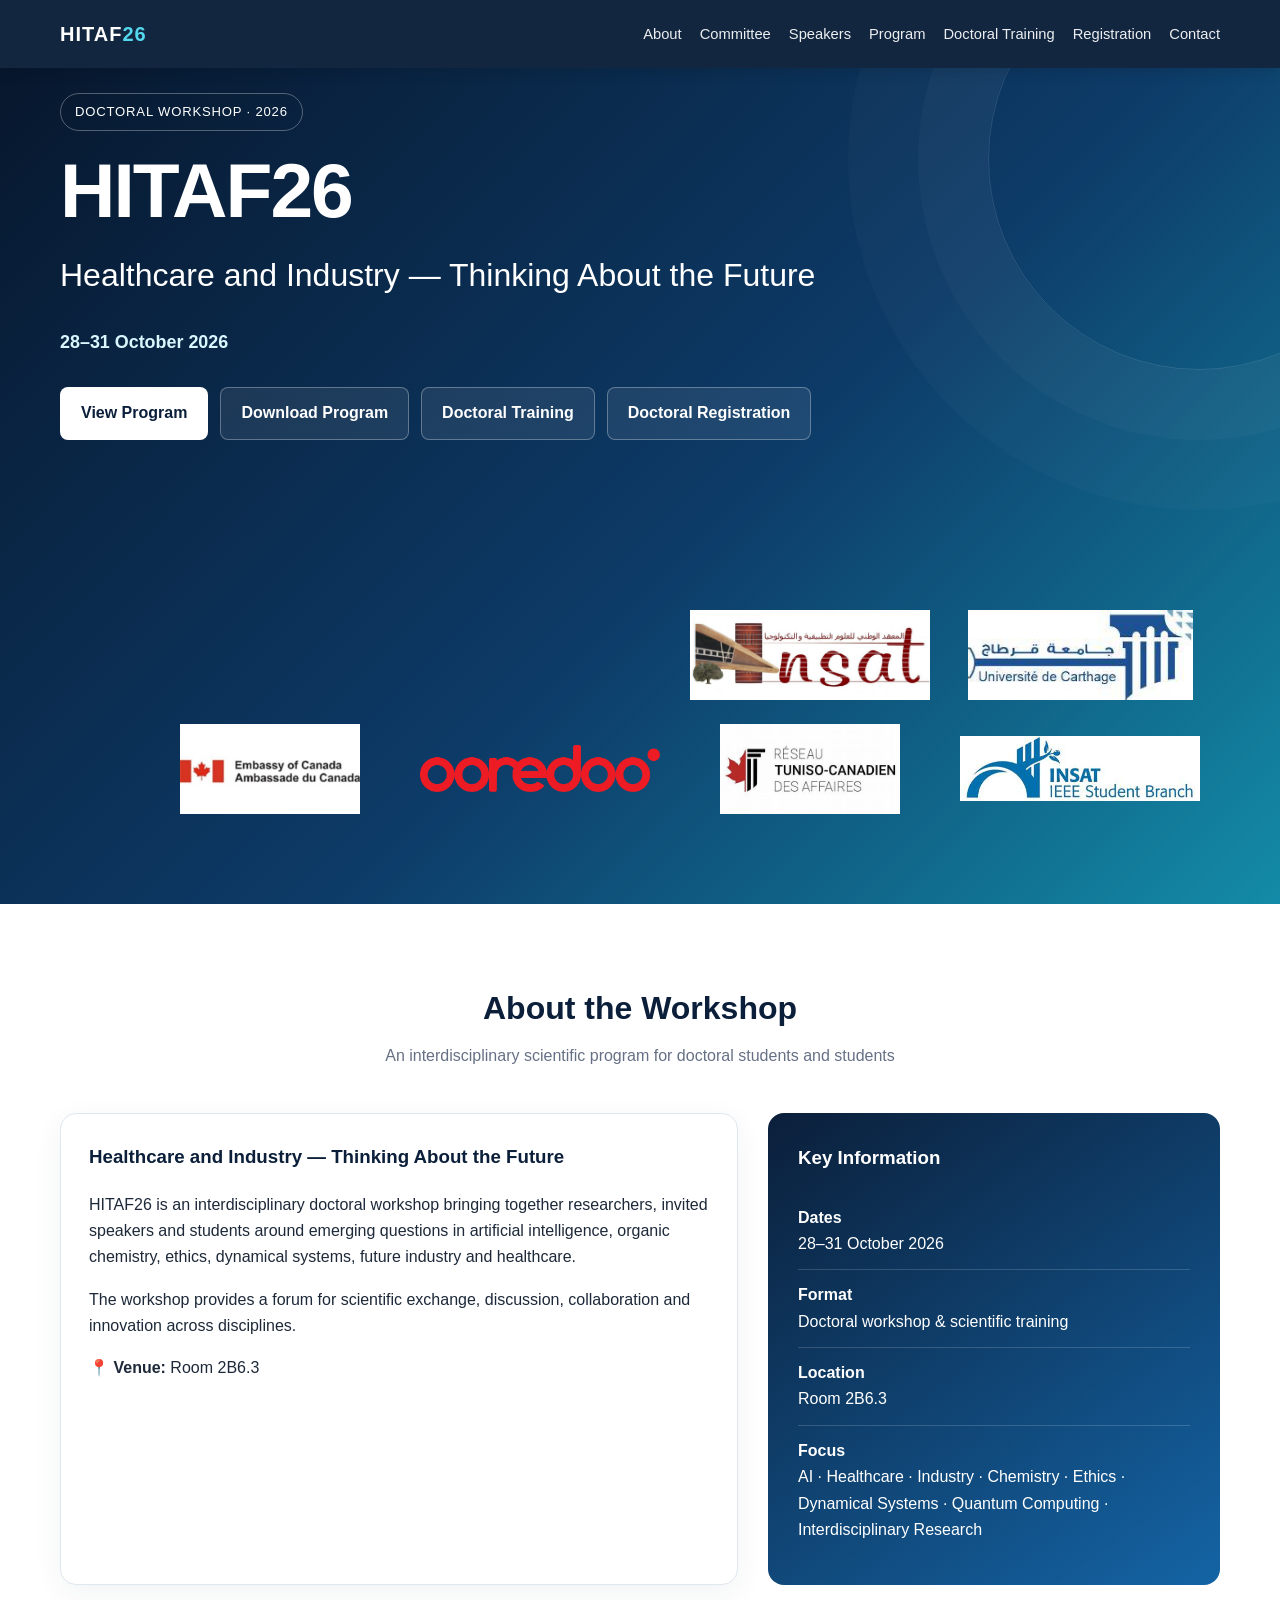
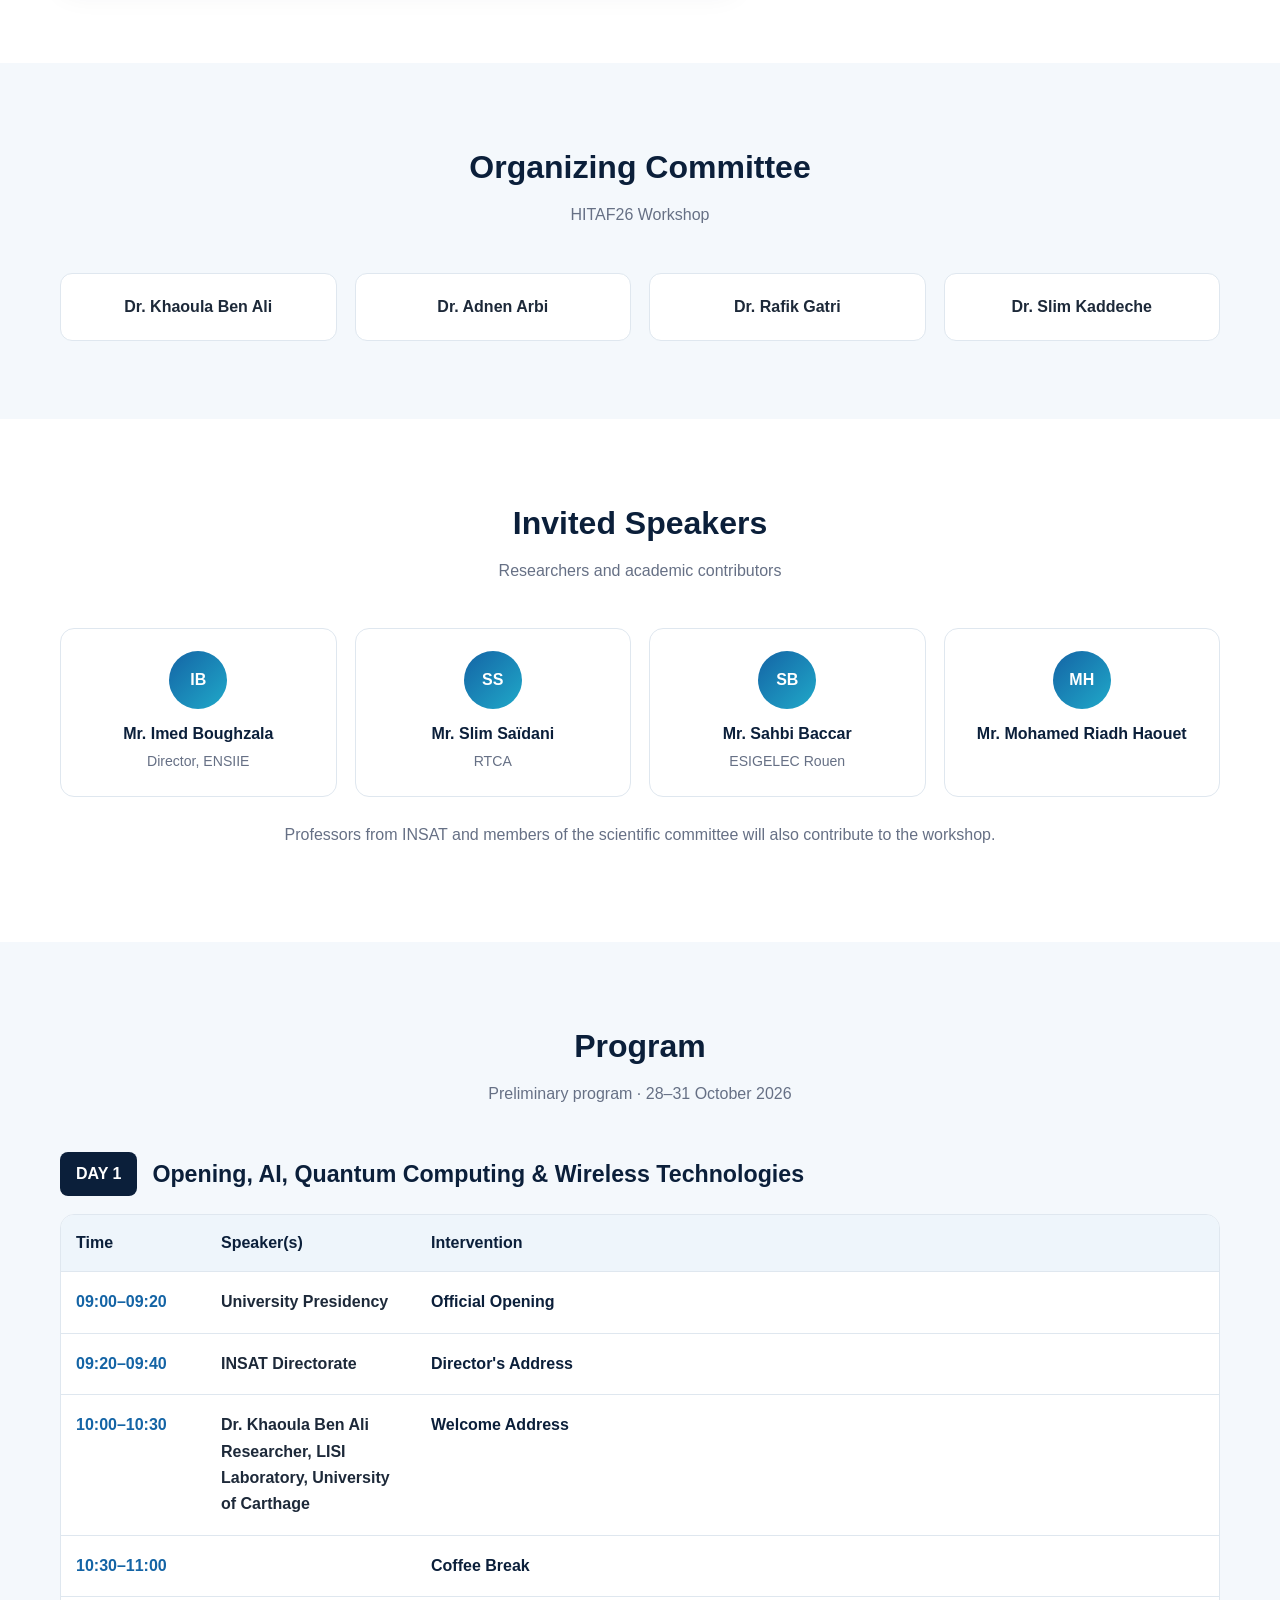
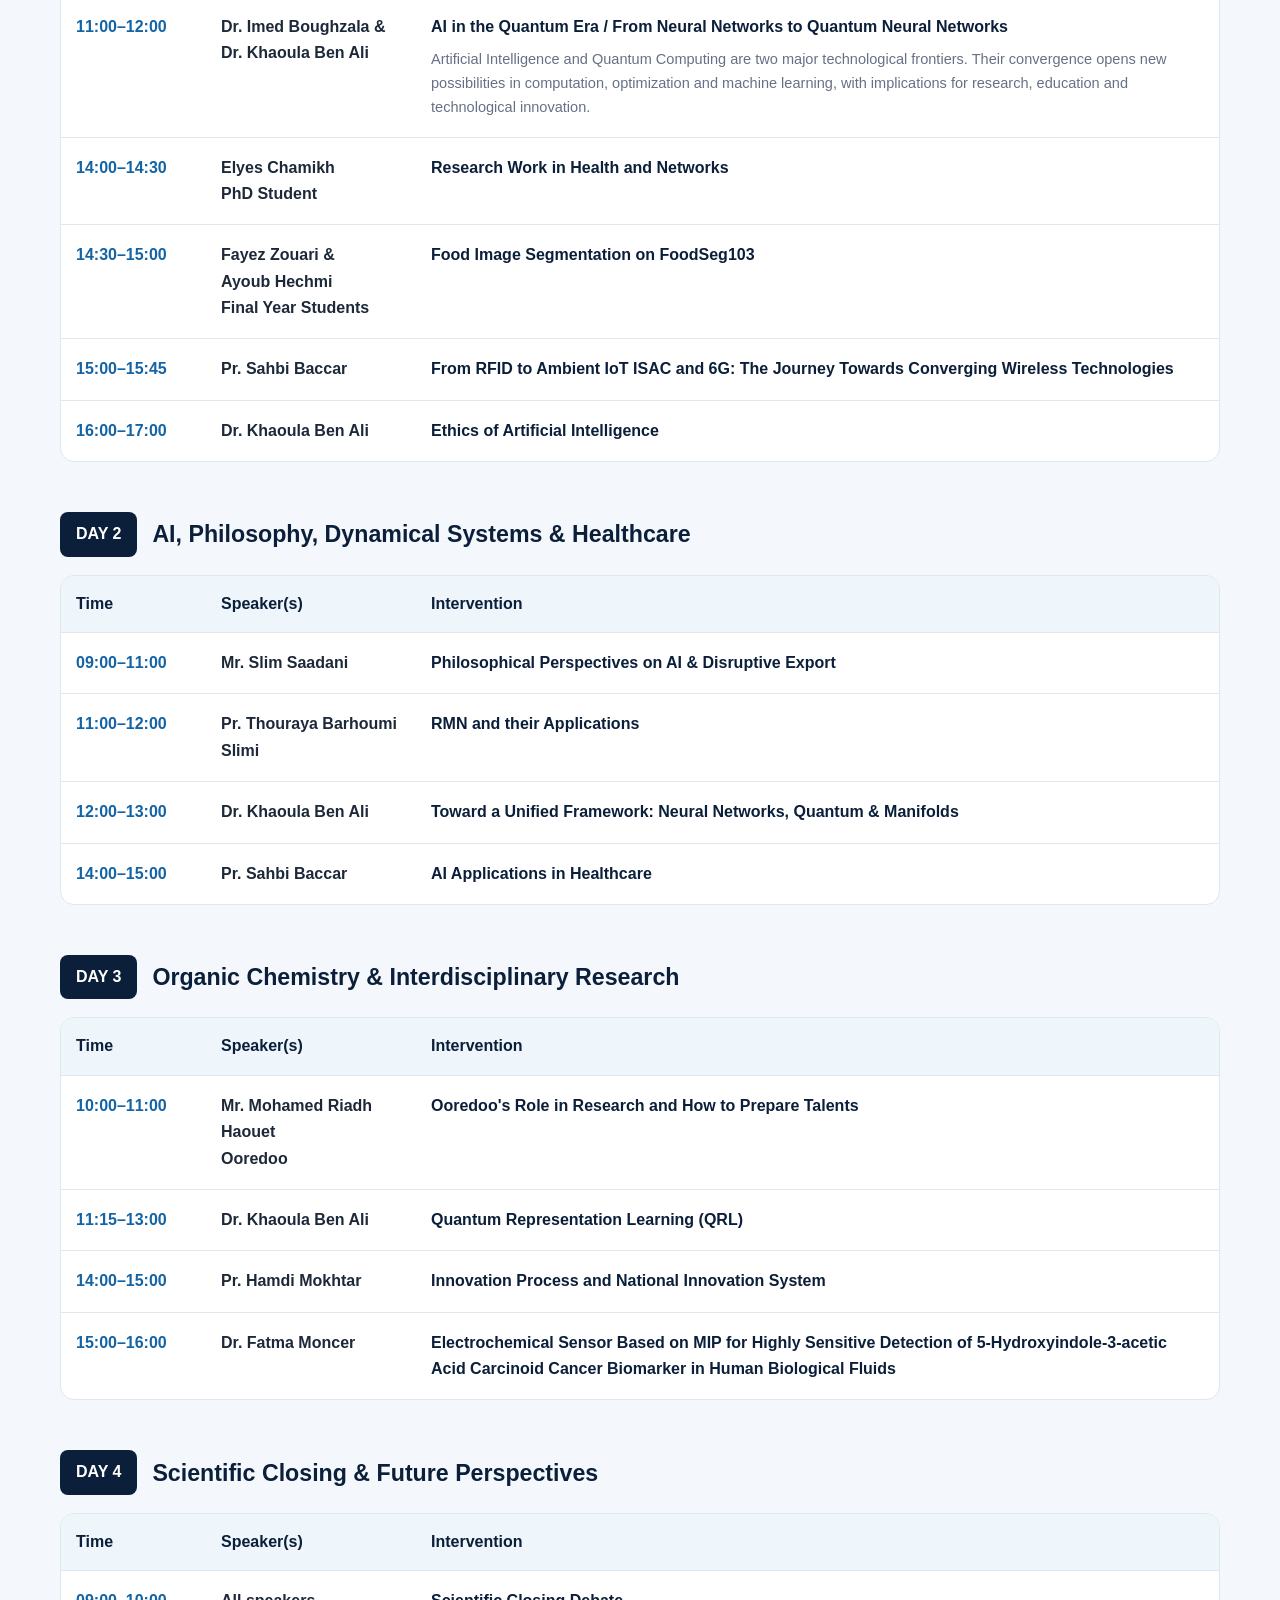
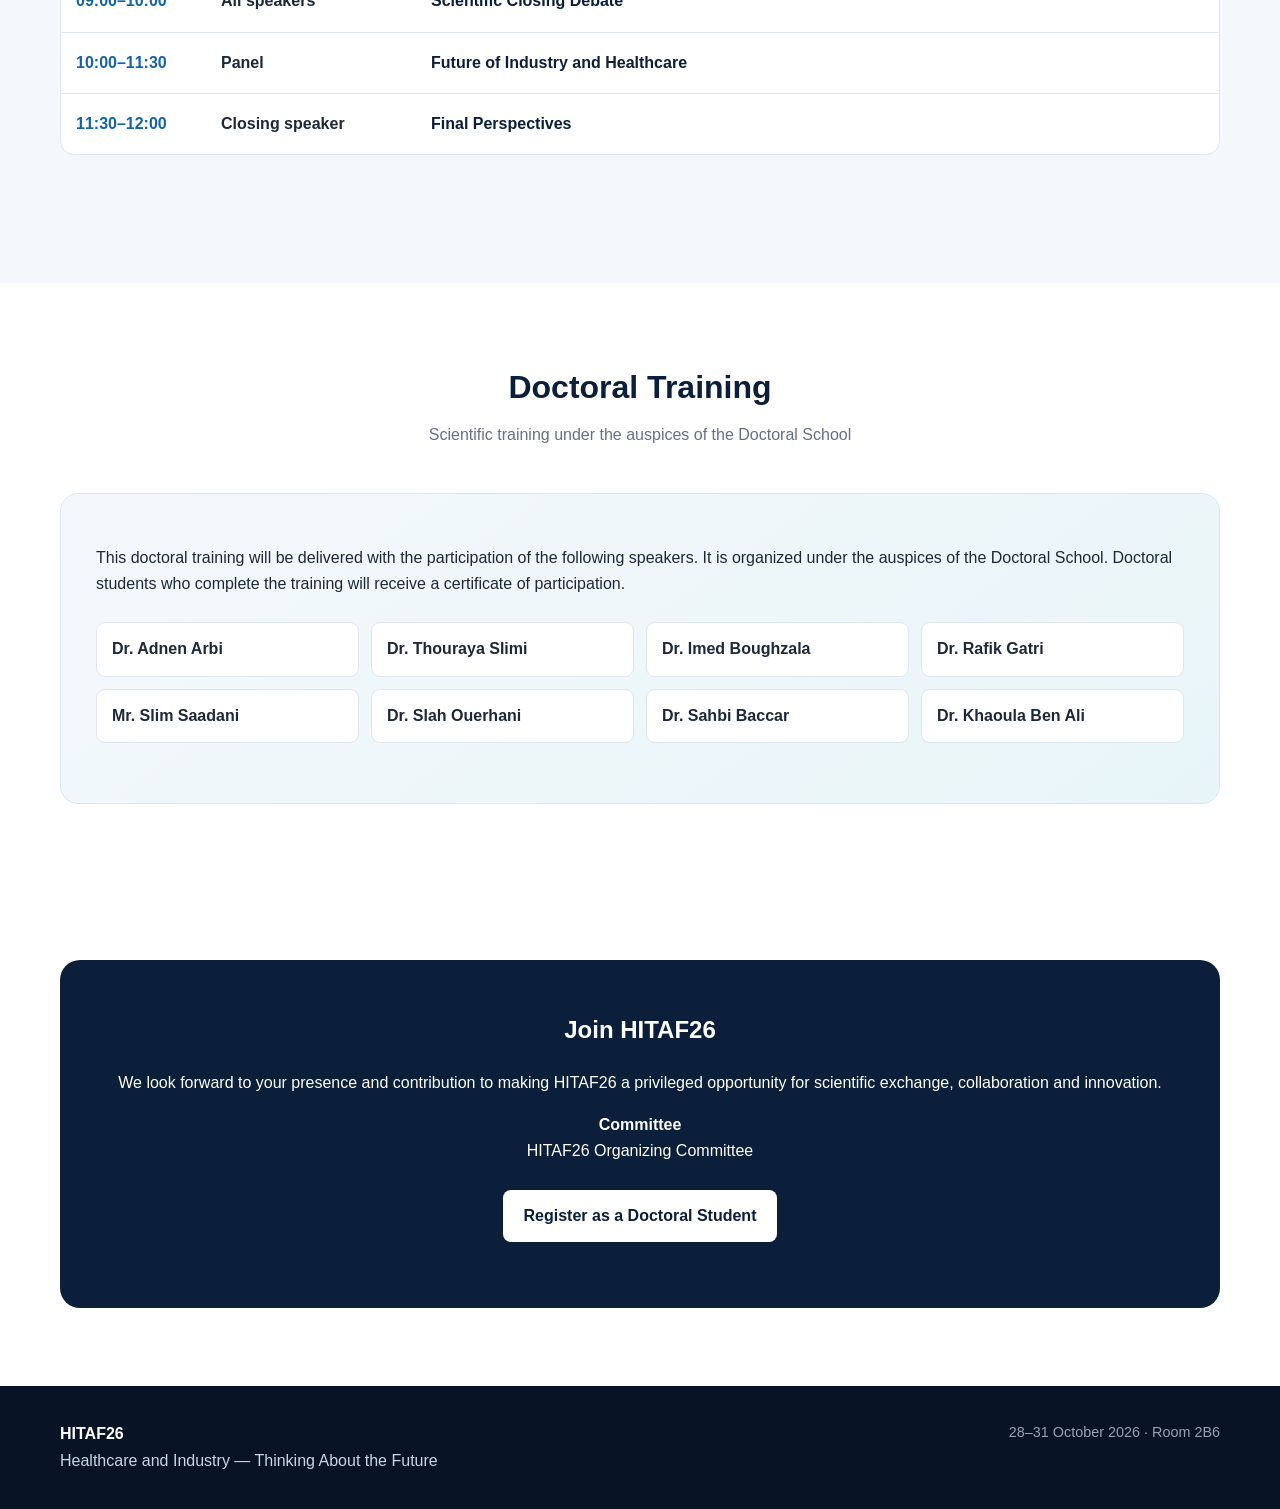
<file: index.html>
<!DOCTYPE html>
<html lang="en">
<head>
  <meta charset="UTF-8">
  <meta name="viewport" content="width=device-width, initial-scale=1.0">

  <meta name="description"
        content="HITAF26 — Healthcare and Industry: Thinking About the Future. Doctoral Workshop, 28–31 October 2026.">

  <title>HITAF26 | Healthcare and Industry — Thinking About the Future</title>
  <style>
 /* ================= INSTITUTION LOGOS ================= */

.institution-logos {
  display: flex;
  flex-direction: column;
  align-items: flex-end;
  gap: 24px;
  width: 100%;
    margin-top: 130px;
  padding-right: 20px;
}

.logos-row {
  display: flex;
  justify-content: flex-end;
  align-items: center;
  gap: 30px;
  max-width: 100%;
}

.institution-logos img {
  flex: 0 1 240px;
  min-width: 0;
  width: 240px !important;
  height: 90px !important;
  max-width: 100% !important;
  object-fit: contain;
  display: block;
}


.institution-logos img.logo-insat {
  /* the INSAT image is square with a lot of white space: we fill the whole box and crop the white */
  object-fit: cover;
  object-position: 50% 40%;
}

@media (max-width: 600px) {
  .logos-row { flex-wrap: wrap; justify-content: center; }
  .institution-logos img { flex: 0 0 42%; width: 42% !important; height: 60px !important; }
}
    :root {
      --navy: #0b1f3a;
      --blue: #1464a5;
      --cyan: #20a9c9;
      --light: #f4f8fc;
      --white: #ffffff;
      --text: #1d2939;
      --muted: #667085;
      --border: #dfe7ef;
      --gold: #d8a83e;
    }

    * {
      box-sizing: border-box;
      scroll-behavior: smooth;
    }

    body {
      margin: 0;
      font-family: Arial, Helvetica, sans-serif;
      color: var(--text);
      background: #fff;
      line-height: 1.65;
    }

    a {
      color: inherit;
      text-decoration: none;
    }

    .container {
      width: min(1160px, 92%);
      margin: auto;
    }

    /* ================= NAVIGATION ================= */

    nav {
      position: sticky;
      top: 0;
      z-index: 1000;
      background: rgba(11, 31, 58, 0.97);
      box-shadow: 0 3px 14px rgba(0,0,0,.12);
    }

    .nav-inner {
      min-height: 68px;
      display: flex;
      align-items: center;
      justify-content: space-between;
      gap: 20px;
    }

    .brand {
      font-weight: 800;
      letter-spacing: 1px;
      color: #fff;
      font-size: 1.25rem;
    }

    .brand span {
      color: #55d7ee;
    }

    .nav-links {
      display: flex;
      flex-wrap: wrap;
      gap: 18px;
      justify-content: flex-end;
    }

    .nav-links a {
      color: #fff;
      font-size: .92rem;
      opacity: .92;
    }

    .nav-links a:hover {
      color: #55d7ee;
    }

  /* ================= HERO ================= */

.hero {
  background: 
    linear-gradient(
      135deg, 
      #07172d 0%, 
      #0d3b68 55%, 
      #138ba7 100%
    );

  color: #fff;
  padding: 65px 0 90px;
  position: relative;
  overflow: hidden;
}

.hero:after {
  content: "";
  position: absolute;
  width: 420px;
  height: 420px;
  border: 1px solid rgba(255,255,255,.12);
  border-radius: 50%;
  right: -130px;
  top: -120px;
  box-shadow:
    0 0 0 70px rgba(255,255,255,.025),
    0 0 0 140px rgba(255,255,255,.018);
}

/* ================= MOVE HERO CONTENT UP ================= */

.hero > .container {
  position: relative;
}

.hero .eyebrow,
.hero h1,
.hero h2,
.hero .date,
.hero .hero-buttons {
  transform: translateY(-40px);
}

.eyebrow {
  display: inline-block;
  padding: 7px 14px;
  border: 1px solid rgba(255,255,255,.3);
  border-radius: 30px;
  font-size: .82rem;
  letter-spacing: .8px;
  margin-bottom: 20px;
}

.hero h1 {
  font-size: clamp(2.5rem, 6vw, 5rem);
  line-height: 1.02;
  margin: 0 0 20px;
  letter-spacing: -2px;
}

.hero h2 {
  font-size: clamp(1.2rem, 2.5vw, 2rem);
  font-weight: 400;
  margin: 0 0 26px;
  max-width: 850px;
}

.date {
  font-size: 1.12rem;
  font-weight: 700;
  color: #d9f7ff;
}

.hero-buttons {
  margin-top: 30px;
  display: flex;
  gap: 12px;
  flex-wrap: wrap;
}

.btn {
  display: inline-block;
  padding: 12px 20px;
  border-radius: 8px;
  font-weight: 700;
  border: 1px solid rgba(255,255,255,.3);
}

.btn.primary {
  background: #fff;
  color: var(--navy);
}

.btn.secondary {
  color: #fff;
  background: rgba(255,255,255,.08);
}

/* ================= SECTIONS ================= */

section {
  padding: 78px 0;
}

section.alt {
  background: var(--light);
}

.section-title {
  text-align: center;
  margin-bottom: 44px;
}

.section-title h2 {
  margin: 0 0 8px;
  font-size: 2rem;
  color: var(--navy);
}

.section-title p {
  margin: 0;
  color: var(--muted);
}

/* ================= ABOUT ================= */

.intro-grid {
  display: grid;
  grid-template-columns: 1.5fr 1fr;
  gap: 30px;
  align-items: stretch;
}

.card {
  background: #fff;
  border: 1px solid var(--border);
  border-radius: 16px;
  padding: 28px;
  box-shadow: 0 8px 30px rgba(15,45,75,.06);
}

.card h3 {
  margin-top: 0;
  color: var(--navy);
}

.info-box {
  background: linear-gradient(145deg,#0b1f3a,#1464a5);
  color: #fff;
  border-radius: 16px;
  padding: 30px;
}

.info-box h3 {
  color: #fff;
  margin-top: 0;
}

.info-row {
  padding: 12px 0;
  border-bottom: 1px solid rgba(255,255,255,.16);
}

.info-row:last-child {
  border-bottom: 0;
}

/* ================= COMMITTEE ================= */

.committee {
  display: grid;
  grid-template-columns: repeat(4, 1fr);
  gap: 18px;
}

.person {
  background: #fff;
  border: 1px solid var(--border);
  border-radius: 12px;
  padding: 20px;
  text-align: center;
  font-weight: 700;
}

    /* ================= SPEAKERS ================= */

    .speaker-grid {
      display: grid;
      grid-template-columns: repeat(4, 1fr);
      gap: 18px;
    }

    .speaker {
      padding: 22px;
      background: #fff;
      border: 1px solid var(--border);
      border-radius: 14px;
      text-align: center;
    }

    .avatar {
      width: 58px;
      height: 58px;
      border-radius: 50%;
      margin: 0 auto 12px;
      background: linear-gradient(135deg,var(--blue),var(--cyan));
      color: #fff;
      display: grid;
      place-items: center;
      font-weight: 800;
    }

    .speaker strong {
      display: block;
      color: var(--navy);
    }

    .speaker span {
      font-size: .88rem;
      color: var(--muted);
    }

    /* ================= PROGRAM ================= */

    .day {
      margin-bottom: 50px;
    }

    .day-heading {
      display: flex;
      align-items: center;
      gap: 15px;
      margin-bottom: 18px;
    }

    .day-badge {
      background: var(--navy);
      color: #fff;
      padding: 9px 16px;
      border-radius: 8px;
      font-weight: 800;
      white-space: nowrap;
    }

    .day-heading h3 {
      margin: 0;
      color: var(--navy);
      font-size: 1.45rem;
    }

    .schedule-wrap {
      overflow-x: auto;
      border: 1px solid var(--border);
      border-radius: 14px;
      background: #fff;
    }

    table {
      width: 100%;
      border-collapse: collapse;
      min-width: 800px;
    }

    th {
      background: #eef5fb;
      color: var(--navy);
      text-align: left;
      padding: 15px;
    }

    td {
      padding: 17px 15px;
      border-top: 1px solid var(--border);
      vertical-align: top;
    }

    td.time {
      font-weight: 800;
      color: var(--blue);
      white-space: nowrap;
      width: 145px;
    }

    td.speaker-col {
      font-weight: 700;
      width: 210px;
    }

    td.title-col strong {
      color: var(--navy);
    }

    .description {
      display: block;
      color: var(--muted);
      font-size: .91rem;
      margin-top: 7px;
    }

    /* ================= TRAINING ================= */

    .training {
      background: linear-gradient(145deg,#f4f8fc,#e8f5f8);
      border: 1px solid #d7e9f0;
      border-radius: 18px;
      padding: 35px;
    }

    .training-list {
      display: grid;
      grid-template-columns: repeat(4,1fr);
      gap: 12px;
      margin: 25px 0;
    }

    .training-list div {
      background: #fff;
      border: 1px solid var(--border);
      padding: 13px 15px;
      border-radius: 9px;
      font-weight: 700;
    }

    /* ================= CLOSING ================= */

    .closing {
      text-align: center;
      background: var(--navy);
      color: #fff;
      border-radius: 20px;
      padding: 50px 25px;
    }

    .closing h2 {
      margin-top: 0;
    }

    /* ================= FOOTER ================= */

    footer {
      background: #061426;
      color: #cbd5e1;
      padding: 35px 0;
    }

    .footer-grid {
      display: flex;
      justify-content: space-between;
      gap: 25px;
      flex-wrap: wrap;
    }

    .footer-title {
      font-weight: 800;
      color: #fff;
    }

    .small {
      font-size: .9rem;
      color: #94a3b8;
    }

    /* ================= RESPONSIVE ================= */

    @media(max-width:900px) {

      .nav-links {
        display: none;
      }

      .intro-grid {
        grid-template-columns: 1fr;
      }

      .speaker-grid,
      .committee {
        grid-template-columns: repeat(2,1fr);
      }

      .training-list {
        grid-template-columns: repeat(2,1fr);
      }
    }

    @media(max-width:600px) {

      .hero {
        padding: 80px 0 65px;
      }

      section {
        padding: 58px 0;
      }

      .speaker-grid,
      .committee,
      .training-list {
        grid-template-columns: 1fr;
      }

      .hero h1 {
        letter-spacing: -1px;
      }
    }
  </style>
</head>

<body>

<!-- ================= NAVIGATION ================= -->

<nav>
  <div class="container nav-inner">
     
    <a class="brand" href="#home">
      HITAF<span>26</span>
    </a>

    <div class="nav-links">
      <a href="#about">About</a>
      <a href="#committee">Committee</a>
      <a href="#speakers">Speakers</a>
      <a href="#program">Program</a>
      <a href="#training">Doctoral Training</a>

      <!-- REGISTRATION -->
      <a href="registration.html">Registration</a>

      <a href="#contact">Contact</a>
    </div>

  </div>
</nav>


<!-- ================= HERO ================= -->

<header class="hero" id="home">

  <div class="container">

    <div class="eyebrow">
      DOCTORAL WORKSHOP · 2026
    </div>

    <h1>HITAF26</h1>

    <h2>
      Healthcare and Industry — Thinking About the Future
    </h2>

    <div class="date">
      28–31 October 2026
    </div>

    <div class="hero-buttons">

      <a class="btn primary" href="#program">
        View Program
      </a>
      <a class="btn secondary" href="program.pdf" download>
  Download Program
      </a>
      <a class="btn secondary" href="#training">
        Doctoral Training
      </a>

      <!-- REGISTRATION BUTTON -->
      <a class="btn secondary" href="registration.html">
        Doctoral Registration
      </a>

    </div>

    <!-- INSTITUTIONAL LOGOS -->
    <div class="institution-logos">

      <div class="logos-row">
        <img class="logo-insat" src="logos/insat.jpg" alt="INSAT">
        <img src="logos/ucar.jfif" alt="Université de Carthage">
      </div>

      <div class="logos-row">
        <img src="logos/ambassade.jfif" alt="Ambassade">
        <img src="logos/partenaire-oored.png" alt="Partenaire">
        <img src="logos/RTCA.jfif" alt="Partenaire2">
        <img src="logos/logiee.jfif" alt="INSAT IEEE Student Branch">
      </div>

    </div>

  </div>

</header>


<!-- ================= ABOUT ================= -->

<section id="about">

  <div class="container">

    <div class="section-title">

      <h2>About the Workshop</h2>

      <p>
        An interdisciplinary scientific program for doctoral students and students
      </p>

    </div>


    <div class="intro-grid">

      <div class="card">

        <h3>
          Healthcare and Industry — Thinking About the Future
        </h3>

        <p>
          HITAF26 is an interdisciplinary doctoral workshop bringing together
          researchers, invited speakers and students around emerging questions
          in artificial intelligence, organic chemistry, ethics, dynamical
          systems, future industry and healthcare.
        </p>

        <p>
          The workshop provides a forum for scientific exchange, discussion,
          collaboration and innovation across disciplines.
        </p>

        <p>
          <strong>📍 Venue:</strong> Room 2B6.3
        </p>

      </div>


      <div class="info-box">

        <h3>Key Information</h3>

        <div class="info-row">
          <strong>Dates</strong><br>
          28–31 October 2026
        </div>

        <div class="info-row">
          <strong>Format</strong><br>
          Doctoral workshop & scientific training
        </div>

        <div class="info-row">
          <strong>Location</strong><br>
          Room 2B6.3
        </div>

        <div class="info-row">
          <strong>Focus</strong><br>
          AI · Healthcare · Industry · Chemistry · Ethics · Dynamical Systems · Quantum Computing · Interdisciplinary Research
        </div>

      </div>

    </div>

  </div>

</section>


<!-- ================= COMMITTEE ================= -->

<section class="alt" id="committee">

  <div class="container">

    <div class="section-title">

      <h2>Organizing Committee</h2>

      <p>HITAF26 Workshop</p>

    </div>


    <div class="committee">

      <div class="person">
        Dr. Khaoula Ben Ali 
      </div>

      <div class="person">
        Dr. Adnen Arbi
      </div>

      <div class="person">
        Dr. Rafik Gatri
      </div>

      <div class="person">
        Dr. Slim Kaddeche
      </div>

    </div>

  </div>

</section>


<!-- ================= SPEAKERS ================= -->

<section id="speakers">

  <div class="container">

    <div class="section-title">

      <h2>Invited Speakers</h2>

      <p>
        Researchers and academic contributors
      </p>

    </div>


    <div class="speaker-grid">

      <div class="speaker">

        <div class="avatar">
          IB
        </div>

        <strong>
          Mr. Imed Boughzala
        </strong>

        <span>
          Director, ENSIIE
        </span>

      </div>


      <div class="speaker">

        <div class="avatar">
          SS
        </div>

        <strong>
          Mr. Slim Saïdani
        </strong>

        <span>
          RTCA
        </span>

      </div>


      <div class="speaker">

        <div class="avatar">
          SB
        </div>

        <strong>
          Mr. Sahbi Baccar
        </strong>

        <span>
          ESIGELEC Rouen
        </span>

      </div>


      <div class="speaker">

        <div class="avatar">
          MH
        </div>

        <strong>
          Mr. Mohamed Riadh Haouet
        </strong>

      </div>

    </div>


    <p style="text-align:center;color:#667085;margin-top:25px;">

      Professors from INSAT and members of the scientific
      committee will also contribute to the workshop.

    </p>

  </div>

</section>


<!-- ================= PROGRAM ================= -->

<section class="alt" id="program">

  <div class="container">

    <div class="section-title">

      <h2>Program</h2>

      <p>
        Preliminary program · 28–31 October 2026
      </p>

    </div>


    <!-- DAY 1 -->

    <div class="day">

      <div class="day-heading">

        <div class="day-badge">
          DAY 1
        </div>

        <h3>
          Opening, AI, Quantum Computing & Wireless Technologies
        </h3>

      </div>


      <div class="schedule-wrap">

        <table>

          <thead>

            <tr>
              <th>Time</th>
              <th>Speaker(s)</th>
              <th>Intervention</th>
            </tr>

          </thead>


          <tbody>

            <tr>

              <td class="time">
                09:00–09:20
              </td>

              <td class="speaker-col">
                University Presidency
              </td>

              <td class="title-col">
                <strong>
                  Official Opening
                </strong>
              </td>

            </tr>


            <tr>

              <td class="time">
                09:20–09:40
              </td>

              <td class="speaker-col">
                INSAT Directorate
              </td>

              <td class="title-col">
                <strong>
                  Director's Address
                </strong>
              </td>

            </tr>


            <tr>

              <td class="time">
                10:00–10:30
              </td>

              <td class="speaker-col">
                Dr. Khaoula Ben Ali<br>
                Researcher, LISI Laboratory, University of Carthage
              </td>

              <td class="title-col">

                <strong>
                  Welcome Address
                </strong>

              </td>

            </tr>


            <tr>

              <td class="time">
                10:30–11:00
              </td>

              <td class="speaker-col">
                &nbsp;
              </td>

              <td class="title-col">
                <strong>
                  Coffee Break
                </strong>
              </td>

            </tr>


            <tr>

              <td class="time">
                11:00–12:00
              </td>

              <td class="speaker-col">
                Dr. Imed Boughzala &amp;
                Dr. Khaoula Ben Ali
              </td>

              <td class="title-col">

                <strong>
                  AI in the Quantum Era /
                  From Neural Networks to Quantum Neural Networks
                </strong>

                <span class="description">

                  Artificial Intelligence and Quantum Computing are two major
                  technological frontiers. Their convergence opens new
                  possibilities in computation, optimization and machine
                  learning, with implications for research, education and
                  technological innovation.

                </span>

              </td>

            </tr>


            <tr>

              <td class="time">
                14:00–14:30
              </td>

              <td class="speaker-col">
                Elyes Chamikh<br>PhD Student
              </td>

              <td class="title-col">

                <strong>
                  Research Work in Health and Networks
                </strong>

              </td>

            </tr>


            <tr>

              <td class="time">
                14:30–15:00
              </td>

              <td class="speaker-col">
                Fayez Zouari &amp;<br>Ayoub Hechmi<br>Final Year Students
              </td>

              <td class="title-col">

                <strong>
                  Food Image Segmentation on FoodSeg103
                </strong>

              </td>

            </tr>


            <tr>

              <td class="time">
                15:00–15:45
              </td>

              <td class="speaker-col">
                Pr. Sahbi Baccar
              </td>

              <td class="title-col">

                <strong>
                  From RFID to Ambient IoT ISAC and 6G:
                  The Journey Towards Converging Wireless Technologies
                </strong>

              </td>

            </tr>


            <tr>

              <td class="time">
                16:00–17:00
              </td>

              <td class="speaker-col">
                Dr. Khaoula Ben Ali
              </td>

              <td class="title-col">

                <strong>
                  Ethics of Artificial Intelligence
                </strong>

              </td>

            </tr>

          </tbody>

        </table>

      </div>

    </div>


    <!-- DAY 2 -->

    <div class="day">

      <div class="day-heading">

        <div class="day-badge">
          DAY 2
        </div>

        <h3>
          AI, Philosophy, Dynamical Systems & Healthcare
        </h3>

      </div>


      <div class="schedule-wrap">

        <table>

          <thead>

            <tr>
              <th>Time</th>
              <th>Speaker(s)</th>
              <th>Intervention</th>
            </tr>

          </thead>


          <tbody>

            <tr>

              <td class="time">
                09:00–11:00
              </td>

              <td class="speaker-col">
                Mr. Slim Saadani
              </td>

              <td class="title-col">

                <strong>
                  Philosophical Perspectives on AI &amp;
                  Disruptive Export
                </strong>

              </td>

            </tr>


            <tr>

              <td class="time">
                11:00–12:00
              </td>

              <td class="speaker-col">
                Pr. Thouraya Barhoumi Slimi
              </td>

              <td class="title-col">

                <strong>
                  RMN and their Applications
                </strong>

              </td>

            </tr>


            <tr>

              <td class="time">
                12:00–13:00
              </td>

              <td class="speaker-col">
                Dr. Khaoula Ben Ali
              </td>

              <td class="title-col">

                <strong>
                  Toward a Unified Framework:
                  Neural Networks, Quantum &amp; Manifolds
                </strong>

              </td>

            </tr>


            <tr>

              <td class="time">
                14:00–15:00
              </td>

              <td class="speaker-col">
                Pr. Sahbi Baccar
              </td>

              <td class="title-col">

                <strong>
                  AI Applications in Healthcare
                </strong>

              </td>

            </tr>

</tbody>

        </table>

      </div>

    </div>


    <!-- DAY 3 -->

    <div class="day">

      <div class="day-heading">

        <div class="day-badge">
          DAY 3
        </div>

        <h3>
          Organic Chemistry & Interdisciplinary Research
        </h3>

      </div>


      <div class="schedule-wrap">

        <table>

          <thead>

            <tr>
              <th>Time</th>
              <th>Speaker(s)</th>
              <th>Intervention</th>
            </tr>

          </thead>


          <tbody>

<tr>

              <td class="time">
                10:00–11:00
              </td>

              <td class="speaker-col">
                Mr. Mohamed Riadh Haouet<br>
                Ooredoo
              </td>

              <td class="title-col">

                <strong>
                  Ooredoo's Role in Research and How to Prepare Talents
                </strong>

              </td>

            </tr>


            <tr>

              <td class="time">
                11:15–13:00
              </td>

              <td class="speaker-col">
                Dr. Khaoula Ben Ali
              </td>

              <td class="title-col">

                <strong>
                  Quantum Representation Learning (QRL)
                </strong>

              </td>

            </tr>


            <tr>

              <td class="time">
                14:00–15:00
              </td>

              <td class="speaker-col">
                Pr. Hamdi Mokhtar
              </td>

              <td class="title-col">

                <strong>
                  Innovation Process and National Innovation System
                </strong>

              </td>

            </tr>


            <tr>

              <td class="time">
                15:00–16:00
              </td>

              <td class="speaker-col">
                Dr. Fatma Moncer
              </td>

              <td class="title-col">

                <strong>
                  Electrochemical Sensor Based on MIP for Highly Sensitive Detection of 5-Hydroxyindole-3-acetic Acid Carcinoid Cancer Biomarker in Human Biological Fluids
                </strong>

              </td>

            </tr>

          </tbody>

        </table>

      </div>

    </div>


    <!-- DAY 4 -->

    <div class="day">

      <div class="day-heading">

        <div class="day-badge">
          DAY 4
        </div>

        <h3>
          Scientific Closing & Future Perspectives
        </h3>

      </div>


      <div class="schedule-wrap">

        <table>

          <thead>

            <tr>
              <th>Time</th>
              <th>Speaker(s)</th>
              <th>Intervention</th>
            </tr>

          </thead>


          <tbody>

            <tr>

              <td class="time">
                09:00–10:00
              </td>

              <td class="speaker-col">
                All speakers
              </td>

              <td class="title-col">

                <strong>
                  Scientific Closing Debate
                </strong>

              </td>

            </tr>


            <tr>

              <td class="time">
                10:00–11:30
              </td>

              <td class="speaker-col">
                Panel
              </td>

              <td class="title-col">

                <strong>
                  Future of Industry and Healthcare
                </strong>

              </td>

            </tr>


            <tr>

              <td class="time">
                11:30–12:00
              </td>

              <td class="speaker-col">
                Closing speaker
              </td>

              <td class="title-col">

                <strong>
                  Final Perspectives
                </strong>

              </td>

            </tr>

          </tbody>

        </table>

      </div>

    </div>

  </div>

</section>


<!-- ================= DOCTORAL TRAINING ================= -->

<section id="training">

  <div class="container">

    <div class="section-title">

      <h2>
        Doctoral Training
      </h2>

      <p>
        Scientific training under the auspices of the Doctoral School
      </p>

    </div>


    <div class="training">

      <p>

        This doctoral training will be delivered with the participation
        of the following speakers. It is organized under the auspices
        of the Doctoral School. Doctoral students who complete the
        training will receive a certificate of participation.

      </p>


      <div class="training-list">

        <div>
          Dr. Adnen Arbi
        </div>

        <div>
          Dr. Thouraya Slimi
        </div>

        <div>
          Dr. Imed Boughzala
        </div>

        <div>
          Dr. Rafik Gatri
        </div>

        <div>
          Mr. Slim Saadani
        </div>

        <div>
          Dr. Slah Ouerhani
        </div>

        <div>
          Dr. Sahbi Baccar
        </div>

        <div>
          Dr. Khaoula Ben Ali
        </div>

      </div>

    </div>

  </div>

</section>


<!-- ================= CONTACT ================= -->

<section id="contact">

  <div class="container">

    <div class="closing">

      <h2>
        Join HITAF26
      </h2>

      <p>

        We look forward to your presence and contribution
        to making HITAF26 a privileged opportunity for
        scientific exchange, collaboration and innovation.

      </p>

      <p>

        <strong>
          Committee
        </strong>

        <br>

        HITAF26 Organizing Committee

      </p>

      <!-- REGISTRATION BUTTON -->
      <p style="margin-top:25px;">

        <a class="btn primary" href="registration.html">
          Register as a Doctoral Student
        </a>

      </p>

    </div>

  </div>

</section>


<!-- ================= FOOTER ================= -->

<footer>

  <div class="container footer-grid">

    <div>

      <div class="footer-title">
        HITAF26
      </div>

      <div>
        Healthcare and Industry —
        Thinking About the Future
      </div>

    </div>


    <div class="small">

      28–31 October 2026 · Room 2B6

    </div>

  </div>

</footer>


</body>
</html>
</file>
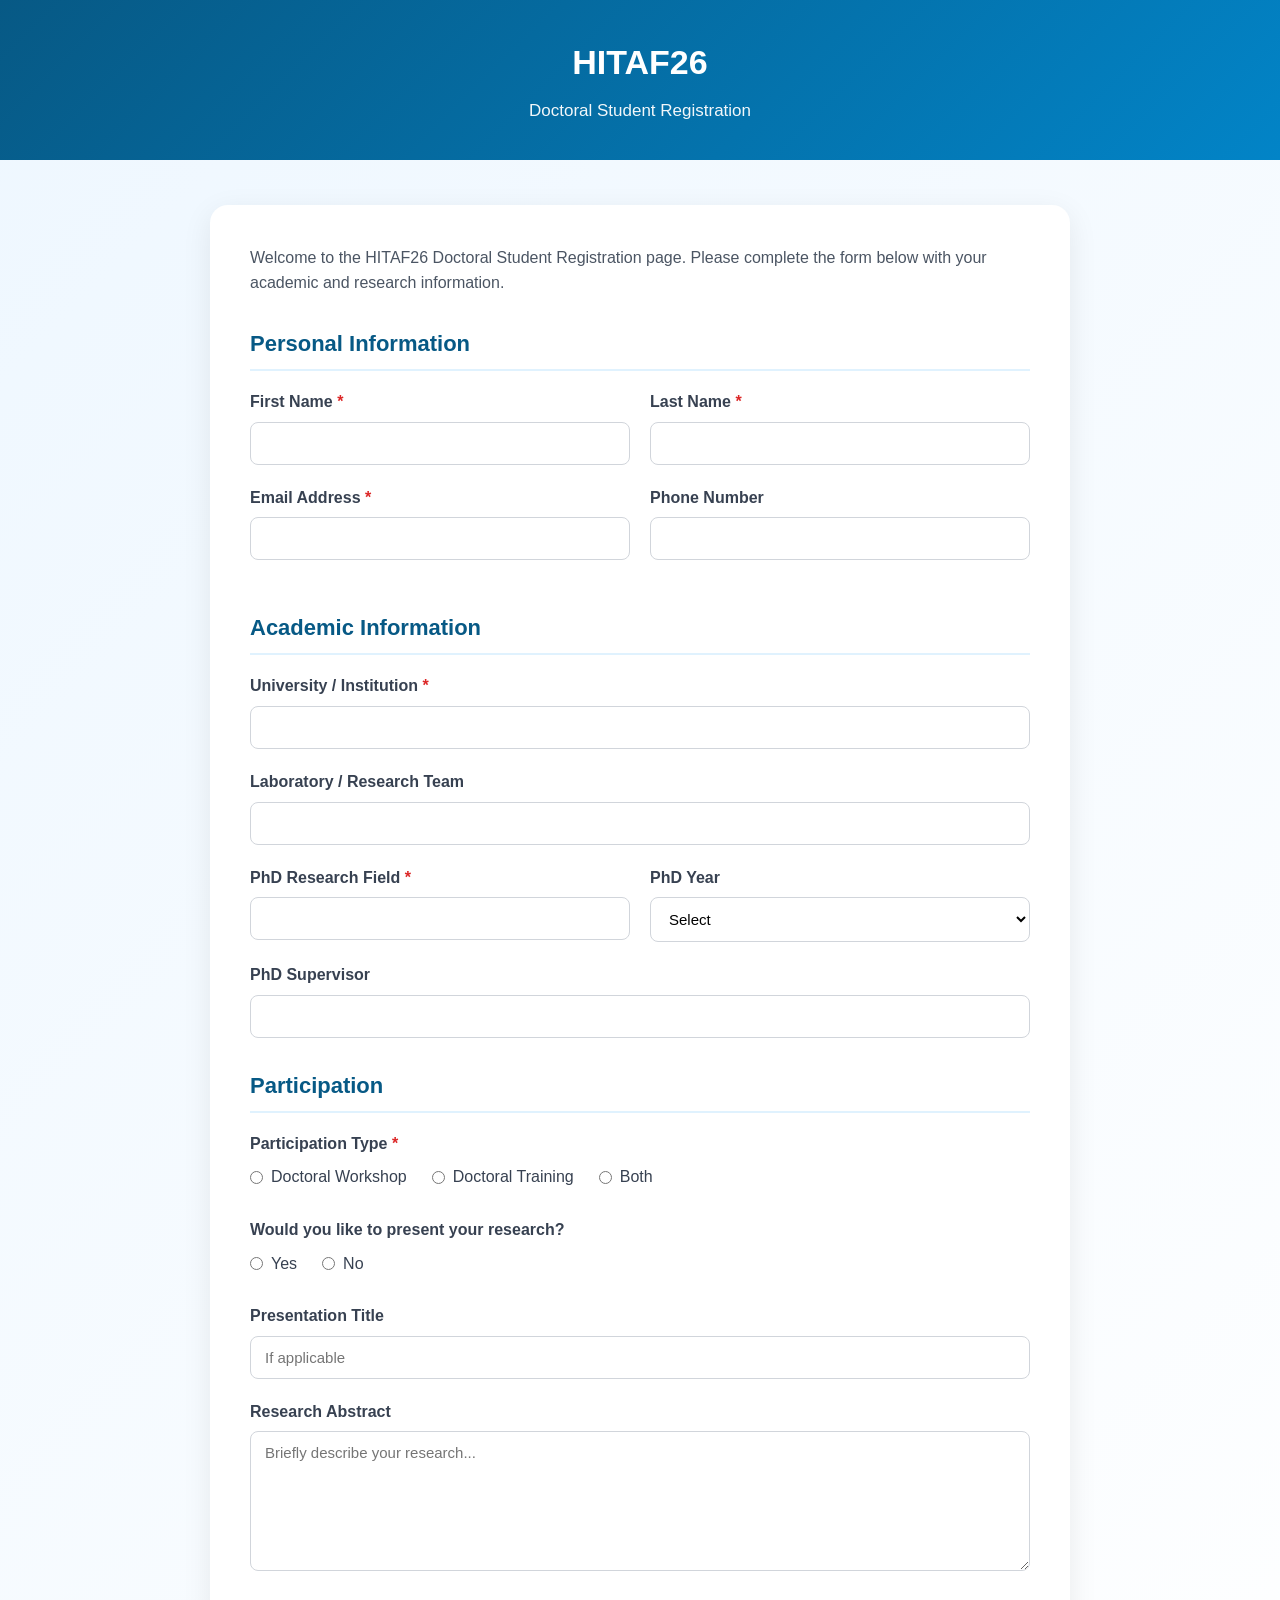
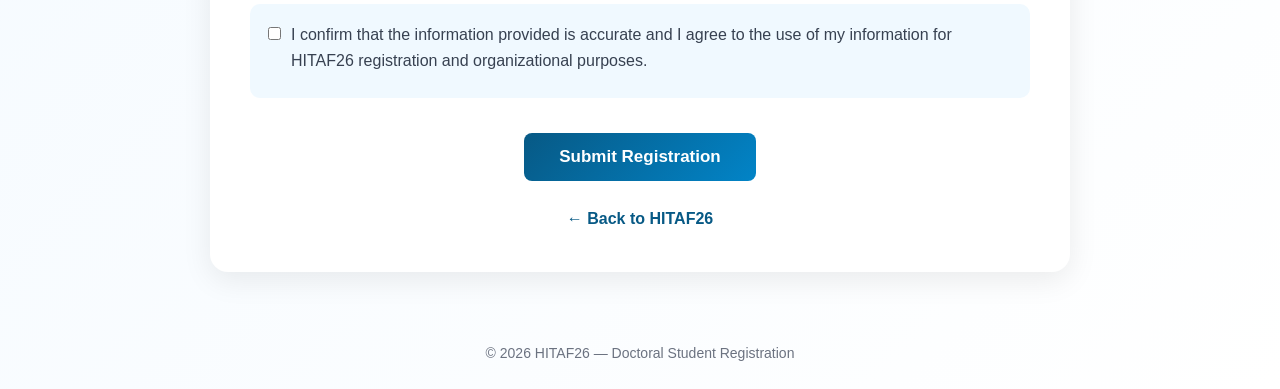
<file: registration.html>
<!DOCTYPE html>
<html lang="en">
<head>
    <meta charset="UTF-8">
    <meta name="viewport" content="width=device-width, initial-scale=1.0">

    <title>Doctoral Student Registration | HITAF26</title>

    <meta name="description"
          content="Doctoral Student Registration for HITAF26. Submit your registration and research information.">

    <style>
        * {
            box-sizing: border-box;
            margin: 0;
            padding: 0;
        }

        body {
            font-family: Arial, Helvetica, sans-serif;
            background: linear-gradient(135deg, #eef7ff, #ffffff);
            color: #1f2937;
            line-height: 1.6;
        }

        header {
            background: linear-gradient(135deg, #075985, #0284c7);
            color: white;
            padding: 35px 20px;
            text-align: center;
        }

        header h1 {
            font-size: 34px;
            margin-bottom: 8px;
        }

        header p {
            font-size: 17px;
            opacity: 0.95;
        }

        .container {
            max-width: 900px;
            margin: 45px auto;
            padding: 0 20px;
        }

        .card {
            background: white;
            padding: 40px;
            border-radius: 18px;
            box-shadow: 0 8px 30px rgba(0, 0, 0, 0.08);
        }

        .intro {
            margin-bottom: 30px;
            color: #4b5563;
        }

        .section-title {
            color: #075985;
            font-size: 22px;
            margin: 30px 0 18px;
            padding-bottom: 8px;
            border-bottom: 2px solid #e0f2fe;
        }

        .form-group {
            margin-bottom: 20px;
        }

        label {
            display: block;
            font-weight: bold;
            margin-bottom: 7px;
            color: #374151;
        }

        .required {
            color: #dc2626;
        }

        input,
        select,
        textarea {
            width: 100%;
            padding: 12px 14px;
            border: 1px solid #d1d5db;
            border-radius: 8px;
            font-size: 15px;
            font-family: inherit;
            background: #fff;
        }

        input:focus,
        select:focus,
        textarea:focus {
            outline: none;
            border-color: #0284c7;
            box-shadow: 0 0 0 3px rgba(2, 132, 199, 0.12);
        }

        textarea {
            min-height: 140px;
            resize: vertical;
        }

        .row {
            display: grid;
            grid-template-columns: 1fr 1fr;
            gap: 20px;
        }

        .radio-group {
            display: flex;
            gap: 25px;
            flex-wrap: wrap;
            margin-top: 8px;
        }

        .radio-option {
            display: flex;
            align-items: center;
            gap: 8px;
            font-weight: normal;
        }

        .radio-option input {
            width: auto;
        }

        .consent {
            background: #f0f9ff;
            padding: 18px;
            border-radius: 10px;
            margin-top: 25px;
        }

        .consent label {
            display: flex;
            align-items: flex-start;
            gap: 10px;
            font-weight: normal;
        }

        .consent input {
            width: auto;
            margin-top: 5px;
        }

        .submit-area {
            text-align: center;
            margin-top: 35px;
        }

        button {
            background: linear-gradient(135deg, #075985, #0284c7);
            color: white;
            border: none;
            padding: 14px 35px;
            border-radius: 8px;
            font-size: 17px;
            font-weight: bold;
            cursor: pointer;
            transition: 0.3s;
        }

        button:hover {
            transform: translateY(-2px);
            box-shadow: 0 6px 18px rgba(2, 132, 199, 0.3);
        }

        button:disabled {
            opacity: 0.6;
            cursor: not-allowed;
            transform: none;
        }

        .back-link {
            display: inline-block;
            margin-top: 25px;
            color: #075985;
            text-decoration: none;
            font-weight: bold;
        }

        .back-link:hover {
            text-decoration: underline;
        }

        .success-message {
            display: none;
            background: #ecfdf5;
            border: 1px solid #10b981;
            color: #065f46;
            padding: 25px;
            border-radius: 12px;
            margin-top: 25px;
            text-align: center;
        }

        .success-message h2 {
            margin-bottom: 8px;
        }

        .error-message {
            display: none;
            background: #fef2f2;
            border: 1px solid #ef4444;
            color: #991b1b;
            padding: 20px;
            border-radius: 12px;
            margin-top: 25px;
            text-align: center;
        }

        footer {
            text-align: center;
            padding: 25px;
            color: #6b7280;
            font-size: 14px;
        }

        @media (max-width: 700px) {
            .row {
                grid-template-columns: 1fr;
            }

            .card {
                padding: 25px;
            }

            header h1 {
                font-size: 27px;
            }
        }
    </style>
</head>

<body>

<header>
    <h1>HITAF26</h1>
    <p>Doctoral Student Registration</p>
</header>

<div class="container">

    <div class="card">

        <p class="intro">
            Welcome to the HITAF26 Doctoral Student Registration page.
            Please complete the form below with your academic and research information.
        </p>

        <form
            id="registrationForm"
            action="https://script.google.com/macros/s/AKfycby1YKKHbIvfyUvRvP4KULgt_uOtT_B6QygoClrPiO73C9Nt1t0DroZPkzVIzUfTcF2OIw/exec"
            method="POST">

            <h2 class="section-title">Personal Information</h2>

            <div class="row">

                <div class="form-group">
                    <label for="firstName">
                        First Name <span class="required">*</span>
                    </label>

                    <input
                        type="text"
                        id="firstName"
                        name="firstName"
                        required>
                </div>

                <div class="form-group">
                    <label for="lastName">
                        Last Name <span class="required">*</span>
                    </label>

                    <input
                        type="text"
                        id="lastName"
                        name="lastName"
                        required>
                </div>

            </div>

            <div class="row">

                <div class="form-group">
                    <label for="email">
                        Email Address <span class="required">*</span>
                    </label>

                    <input
                        type="email"
                        id="email"
                        name="email"
                        required>
                </div>

                <div class="form-group">
                    <label for="phone">
                        Phone Number
                    </label>

                    <input
                        type="tel"
                        id="phone"
                        name="phone">
                </div>

            </div>

            <h2 class="section-title">Academic Information</h2>

            <div class="form-group">
                <label for="institution">
                    University / Institution <span class="required">*</span>
                </label>

                <input
                    type="text"
                    id="institution"
                    name="institution"
                    required>
            </div>

            <div class="form-group">
                <label for="laboratory">
                    Laboratory / Research Team
                </label>

                <input
                    type="text"
                    id="laboratory"
                    name="laboratory">
            </div>

            <div class="row">

                <div class="form-group">
                    <label for="researchField">
                        PhD Research Field <span class="required">*</span>
                    </label>

                    <input
                        type="text"
                        id="researchField"
                        name="researchField"
                        required>
                </div>

                <div class="form-group">
                    <label for="phdYear">
                        PhD Year
                    </label>

                    <select id="phdYear" name="phdYear">

                        <option value="">Select</option>
                        <option value="1">1st Year</option>
                        <option value="2">2nd Year</option>
                        <option value="3">3rd Year</option>
                        <option value="4">4th Year</option>
                        <option value="5">5th Year or more</option>

                    </select>
                </div>

            </div>

            <div class="form-group">
                <label for="supervisor">
                    PhD Supervisor
                </label>

                <input
                    type="text"
                    id="supervisor"
                    name="supervisor">
            </div>

            <h2 class="section-title">Participation</h2>

            <div class="form-group">

                <label>
                    Participation Type <span class="required">*</span>
                </label>

                <div class="radio-group">

                    <label class="radio-option">
                        <input
                            type="radio"
                            name="participation"
                            value="doctoral-workshop"
                            required>
                        Doctoral Workshop
                    </label>

                    <label class="radio-option">
                        <input
                            type="radio"
                            name="participation"
                            value="doctoral-training">
                        Doctoral Training
                    </label>

                    <label class="radio-option">
                        <input
                            type="radio"
                            name="participation"
                            value="both">
                        Both
                    </label>

                </div>

            </div>

            <div class="form-group">

                <label>
                    Would you like to present your research?
                </label>

                <div class="radio-group">

                    <label class="radio-option">
                        <input
                            type="radio"
                            name="presentation"
                            value="yes">
                        Yes
                    </label>

                    <label class="radio-option">
                        <input
                            type="radio"
                            name="presentation"
                            value="no">
                        No
                    </label>

                </div>

            </div>

            <div class="form-group">

                <label for="presentationTitle">
                    Presentation Title
                </label>

                <input
                    type="text"
                    id="presentationTitle"
                    name="presentationTitle"
                    placeholder="If applicable">

            </div>

            <div class="form-group">

                <label for="abstract">
                    Research Abstract
                </label>

                <textarea
                    id="abstract"
                    name="abstract"
                    placeholder="Briefly describe your research..."></textarea>

            </div>

            <div class="consent">

                <label>

                    <input
                        type="checkbox"
                        name="consent"
                        value="accepted"
                        required>

                    <span>
                        I confirm that the information provided is accurate
                        and I agree to the use of my information for HITAF26
                        registration and organizational purposes.
                    </span>

                </label>

            </div>

            <div class="submit-area">

                <button type="submit" id="submitButton">
                    Submit Registration
                </button>

                <br>

                <a href="index.html" class="back-link">
                    ← Back to HITAF26
                </a>

            </div>

        </form>

        <div id="successMessage" class="success-message">
            <h2>Registration submitted successfully!</h2>
            <p>
                Thank you for registering for HITAF26.
                Your information has been received.
            </p>
        </div>

        <div id="errorMessage" class="error-message">
            <h2>Submission Error</h2>
            <p>
                An error occurred while submitting your registration.
                Please try again.
            </p>
        </div>

    </div>

</div>

<footer>
    © 2026 HITAF26 — Doctoral Student Registration
</footer>

<script>
    const form = document.getElementById("registrationForm");
    const submitButton = document.getElementById("submitButton");
    const successMessage = document.getElementById("successMessage");
    const errorMessage = document.getElementById("errorMessage");

    form.addEventListener("submit", async function(event) {

        event.preventDefault();

        submitButton.disabled = true;
        submitButton.textContent = "Submitting...";

        successMessage.style.display = "none";
        errorMessage.style.display = "none";

        const formData = new FormData(form);

        try {

            const response = await fetch(form.action, {
                method: "POST",
                body: formData
            });

            const result = await response.json();

            if (result.status === "success") {

                form.style.display = "none";
                successMessage.style.display = "block";

                window.scrollTo({
                    top: 0,
                    behavior: "smooth"
                });

            } else {

                throw new Error(result.message || "Submission failed.");

            }

        } catch (error) {

            console.error(error);

            errorMessage.style.display = "block";

            submitButton.disabled = false;
            submitButton.textContent = "Submit Registration";
        }
    });
</script>

</body>
</html>
</file>
